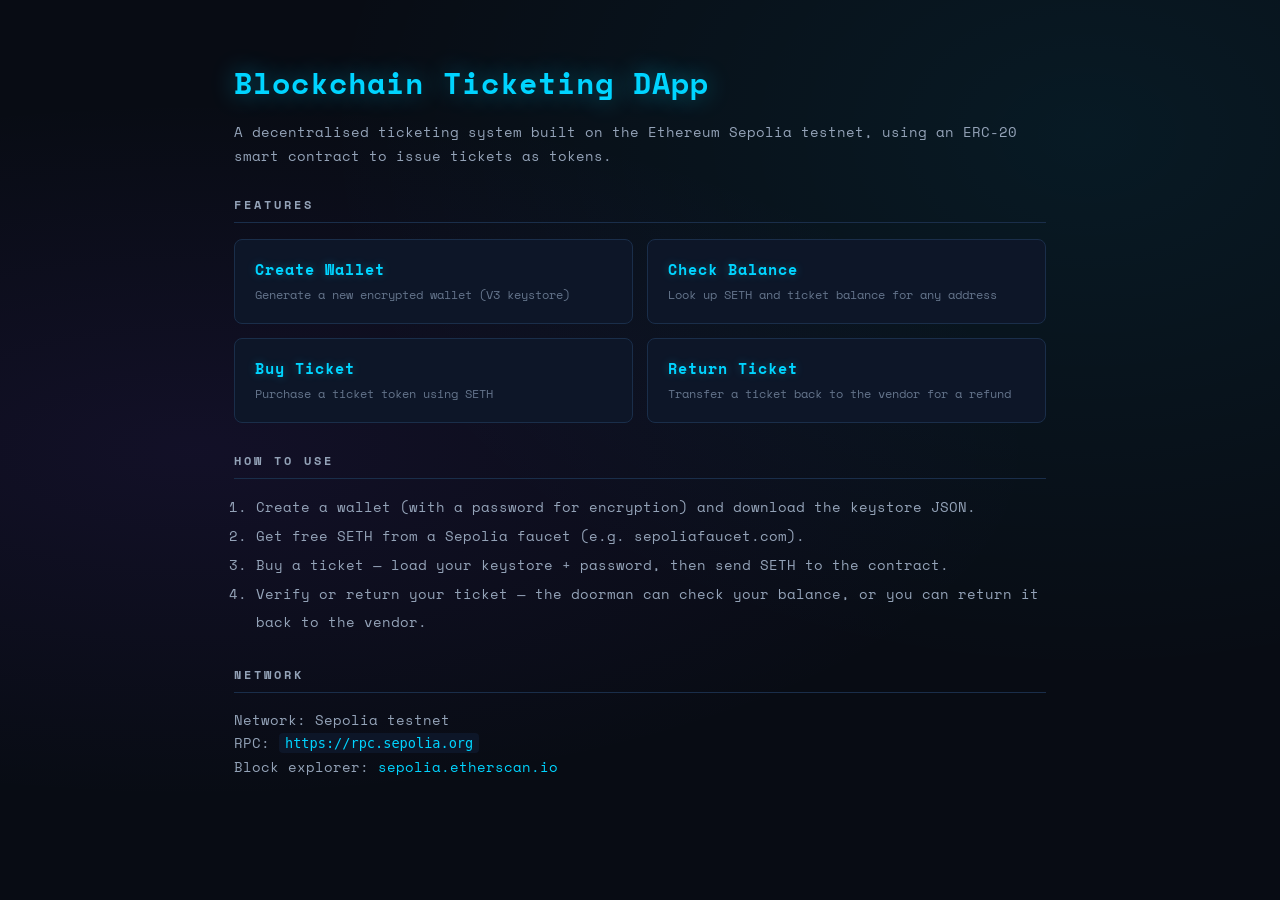
<file: index.html>
<!DOCTYPE html>
<html lang="en">
<head>
    <meta charset="UTF-8">
    <meta name="viewport" content="width=device-width, initial-scale=1.0">
    <title>Ticketing DApp</title>
    <link rel="stylesheet" href="./createWallet/createWallet.css">
</head>
<body>
    <h1>Blockchain Ticketing DApp</h1>
    <p>A decentralised ticketing system built on the Ethereum Sepolia testnet, using an ERC-20 smart contract to issue tickets as tokens.</p>

    <h3>Features</h3>
    <div class="nav-grid">
        <a href="./createWallet/index.html" class="nav-card">
            <span class="nav-title">Create Wallet</span>
            <span class="nav-desc">Generate a new encrypted wallet (V3 keystore)</span>
        </a>
        <a href="./checkBalance/index.html" class="nav-card">
            <span class="nav-title">Check Balance</span>
            <span class="nav-desc">Look up SETH and ticket balance for any address</span>
        </a>
        <a href="./buyTicket/index.html" class="nav-card">
            <span class="nav-title">Buy Ticket</span>
            <span class="nav-desc">Purchase a ticket token using SETH</span>
        </a>
        <a href="./returnTicket/index.html" class="nav-card">
            <span class="nav-title">Return Ticket</span>
            <span class="nav-desc">Transfer a ticket back to the vendor for a refund</span>
        </a>
    </div>

    <h3>How to use</h3>
    <ol>
        <li>Create a wallet (with a password for encryption) and download the keystore JSON.</li>
        <li>Get free SETH from a Sepolia faucet (e.g. sepoliafaucet.com).</li>
        <li>Buy a ticket — load your keystore + password, then send SETH to the contract.</li>
        <li>Verify or return your ticket — the doorman can check your balance, or you can return it back to the vendor.</li>
    </ol>

    <h3>Network</h3>
    <p>
        Network: Sepolia testnet<br/>
        RPC: <code>https://rpc.sepolia.org</code><br/>
        Block explorer: <a href="https://sepolia.etherscan.io" target="_blank">sepolia.etherscan.io</a>
    </p>
</body>
</html>
</file>
<file: createWallet/createWallet.css>
/* Dark blockchain theme */

@import url('https://fonts.googleapis.com/css2?family=Space+Mono:ital,wght@0,400;0,700;1,400&display=swap');

* {
    box-sizing: border-box;
}

body {
    background-color: #080c14;
    background-image:
        radial-gradient(ellipse at 15% 50%, rgba(124, 58, 237, 0.09) 0%, transparent 55%),
        radial-gradient(ellipse at 85% 15%, rgba(0, 212, 255, 0.07) 0%, transparent 50%);
    color: #e0e6f0;
    font-family: 'Space Mono', monospace;
    padding: 40px 24px;
    min-height: 100vh;
    max-width: 860px;
    margin: 0 auto;
}

h1 {
    color: #00d4ff;
    font-size: 1.9rem;
    margin-bottom: 6px;
    text-shadow: 0 0 24px rgba(0, 212, 255, 0.45);
    letter-spacing: 1px;
}

h3 {
    color: #94a3b8;
    font-size: 0.78rem;
    text-transform: uppercase;
    letter-spacing: 3px;
    margin: 28px 0 14px;
    padding-bottom: 8px;
    border-bottom: 1px solid #1a2e4a;
}

p {
    color: #94a3b8;
    line-height: 1.65;
    margin-bottom: 18px;
    font-size: 0.9rem;
}

a {
    color: #00d4ff;
    text-decoration: none;
    transition: color 0.2s, text-shadow 0.2s;
}

a:hover {
    color: #a78bfa;
    text-shadow: 0 0 10px rgba(167, 139, 250, 0.5);
}

label {
    color: #64748b;
    font-size: 0.78rem;
    text-transform: uppercase;
    letter-spacing: 1.5px;
    display: block;
    margin-bottom: 6px;
    margin-top: 18px;
}

strong {
    color: #e0e6f0;
}

button {
    background: linear-gradient(135deg, #7c3aed, #6366f1);
    color: #fff;
    padding: 10px 22px;
    border-radius: 6px;
    border: 1px solid #a78bfa;
    cursor: pointer;
    font-family: 'Space Mono', monospace;
    font-size: 0.88rem;
    letter-spacing: 1px;
    transition: all 0.2s;
    box-shadow: 0 0 14px rgba(124, 58, 237, 0.35), inset 0 1px 0 rgba(255,255,255,0.1);
    margin-right: 8px;
    margin-bottom: 10px;
}

button:hover {
    background: linear-gradient(135deg, #6d28d9, #4f46e5);
    border-color: #c4b5fd;
    box-shadow: 0 0 24px rgba(124, 58, 237, 0.65), inset 0 1px 0 rgba(255,255,255,0.15);
    transform: translateY(-1px);
}

textarea {
    background-color: #0d1628;
    color: #00d4ff;
    padding: 10px 14px;
    border-radius: 6px;
    border: 1px solid #1a2e4a;
    font-family: 'Space Mono', monospace;
    font-size: 0.78rem;
    width: 100%;
    max-width: 100%;
    resize: vertical;
    margin-bottom: 6px;
    outline: none;
    transition: border-color 0.2s, box-shadow 0.2s;
    display: block;
}

textarea:focus {
    border-color: #7c3aed;
    box-shadow: 0 0 10px rgba(124, 58, 237, 0.3);
}

input[type="password"],
input[type="text"],
input[type="number"] {
    background-color: #0d1628;
    color: #e0e6f0;
    padding: 9px 14px;
    border-radius: 6px;
    border: 1px solid #1a2e4a;
    font-family: 'Space Mono', monospace;
    font-size: 0.88rem;
    margin-left: 8px;
    margin-bottom: 10px;
    outline: none;
    transition: border-color 0.2s, box-shadow 0.2s;
}

input[type="password"]:focus,
input[type="text"]:focus,
input[type="number"]:focus {
    border-color: #7c3aed;
    box-shadow: 0 0 10px rgba(124, 58, 237, 0.3);
}

input[type="file"] {
    color: #64748b;
    font-family: 'Space Mono', monospace;
    font-size: 0.82rem;
    margin-left: 8px;
}

/* Download / action link button */
.btn {
    display: inline-block;
    background: linear-gradient(135deg, #0099bb, #00d4ff);
    color: #080c14;
    padding: 10px 22px;
    border-radius: 6px;
    border: 1px solid #00d4ff;
    cursor: pointer;
    font-family: 'Space Mono', monospace;
    font-size: 0.88rem;
    font-weight: bold;
    letter-spacing: 1px;
    text-decoration: none;
    transition: all 0.2s;
    box-shadow: 0 0 14px rgba(0, 212, 255, 0.3), inset 0 1px 0 rgba(255,255,255,0.2);
}

.btn:hover {
    border-color: #67e8f9;
    box-shadow: 0 0 24px rgba(0, 212, 255, 0.65), inset 0 1px 0 rgba(255,255,255,0.25);
    transform: translateY(-1px);
    color: #080c14;
}

/* Info spans (price, availability, contract address) */
span {
    color: #00d4ff;
    font-size: 0.85rem;
    word-break: break-all;
}

code {
    background-color: #0d1628;
    color: #00d4ff;
    padding: 2px 6px;
    border-radius: 4px;
    font-size: 0.85rem;
}

ul, ol {
    color: #94a3b8;
    padding-left: 22px;
    font-size: 0.9rem;
    line-height: 2;
}

ul a, ol a {
    color: #00d4ff;
}

/* Home page nav cards */
.nav-grid {
    display: grid;
    grid-template-columns: repeat(2, 1fr);
    gap: 14px;
    margin: 16px 0 28px;
}

.nav-card {
    display: flex;
    flex-direction: column;
    gap: 6px;
    padding: 18px 20px;
    background-color: #0d1628;
    border: 1px solid #1a2e4a;
    border-radius: 8px;
    text-decoration: none;
    transition: all 0.2s;
    box-shadow: 0 0 0 rgba(124, 58, 237, 0);
}

.nav-card:hover {
    border-color: #7c3aed;
    background-color: #111d30;
    box-shadow: 0 0 18px rgba(124, 58, 237, 0.3);
    transform: translateY(-2px);
    text-shadow: none;
    color: inherit;
}

.nav-title {
    color: #00d4ff;
    font-size: 0.95rem;
    font-weight: 700;
    letter-spacing: 1px;
    text-shadow: 0 0 10px rgba(0, 212, 255, 0.3);
}

.nav-desc {
    color: #64748b;
    font-size: 0.78rem;
    line-height: 1.5;
}

/* Modal overlay */
.modal {
    display: none;
    position: fixed;
    z-index: 100;
    left: 0;
    top: 0;
    width: 100%;
    height: 100%;
    background-color: rgba(0, 0, 0, 0.75);
    backdrop-filter: blur(4px);
}

.modal-content {
    background-color: #0f1d32;
    border: 1px solid #1a2e4a;
    margin: 14% auto;
    padding: 30px;
    width: 58%;
    border-radius: 10px;
    box-shadow: 0 0 50px rgba(124, 58, 237, 0.2), 0 0 100px rgba(0, 212, 255, 0.05);
}

.modal-content p {
    color: #e0e6f0;
    font-size: 0.92rem;
    line-height: 1.7;
    margin: 0;
}

.modal-content a {
    color: #00d4ff;
}

.close {
    color: #334155;
    float: right;
    font-size: 22px;
    font-weight: bold;
    cursor: pointer;
    line-height: 1;
    transition: color 0.2s;
}

.close:hover {
    color: #ef4444;
}
</file>
